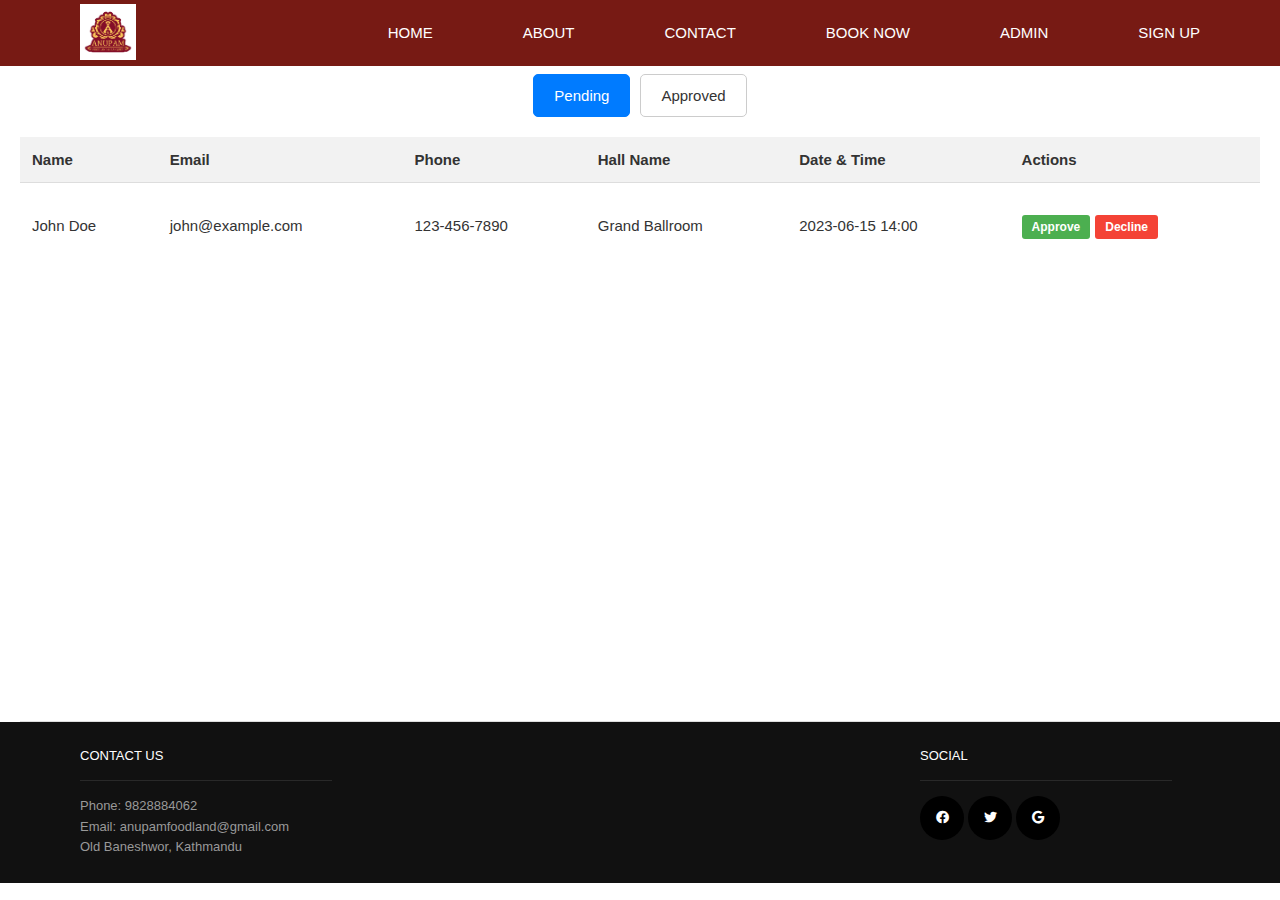
<file: admin.html>
<!DOCTYPE html>
<html lang="en">
  <head>
    <meta charset="UTF-8" />
    <meta name="viewport" content="width=device-width, initial-scale=1.0" />
    <meta http-equiv="X-UA-Compatible" content="ie=edge" />
    <title>Anupam</title>
    <link rel="stylesheet" href="css/all.min.css" />
    <link rel="stylesheet" href="css/style.css" />
  </head>
  <body>
    <header class="page-header">
      <div class="wrapper">
        <div class="logo">
          <a href="index.html">
            <img class="img" src="Images/logo.png" alt="logo" />
          </a>
        </div>
        <nav class="main-nav">
          <ul>
            <li><a href="index.html">Home</a></li>
            <li><a href="#">About</a></li>
            <li><a href="#">Contact</a></li>
            <li><a href="book.html">Book Now</a></li>
            <li><a href="admin.html">Admin</a></li>
            <li><a href="signup.html">Sign Up</a></li>
          </ul>
        </nav>
      </div>
    </header>
    <main>
      <div class="table-container">
        <h1>Booking Management</h1>
        <div class="tabs">
          <a
            href="#pending-content"
            class="tab active"
            data-tab="pending-content"
            >Pending</a
          >
          <a href="#approved-content" class="tab" data-tab="approved-content"
            >Approved</a
          >
        </div>
        <div id="pending-content" class="tab-content active">
          <table>
            <thead>
              <tr>
                <th>Name</th>
                <th>Email</th>
                <th>Phone</th>
                <th>Hall Name</th>
                <th>Date & Time</th>
                <th>Actions</th>
              </tr>
            </thead>
            <tbody>
              <tr>
                <td data-label="Name">John Doe</td>
                <td data-label="Email">john@example.com</td>
                <td data-label="Phone">123-456-7890</td>
                <td data-label="Hall Name">Grand Ballroom</td>
                <td data-label="Date & Time">2023-06-15 14:00</td>
                <td data-label="Actions">
                  <div class="action-buttons">
                    <button class="btn btn-approve">Approve</button>
                    <button class="btn btn-decline">Decline</button>
                  </div>
                </td>
              </tr>
            </tbody>
          </table>
        </div>
        <div id="approved-content" class="tab-content">
          <table>
            <thead>
              <tr>
                <th>Name</th>
                <th>Email</th>
                <th>Phone</th>
                <th>Hall Name</th>
                <th>Date & Time</th>
                <th>Actions</th>
              </tr>
            </thead>
            <tbody>
              <tr>
                <td data-label="Name">Alice Johnson</td>
                <td data-label="Email">alice@example.com</td>
                <td data-label="Phone">555-123-4567</td>
                <td data-label="Hall Name">Crystal Hall</td>
                <td data-label="Date & Time">2023-06-10 12:00</td>
                <td data-label="Actions">
                  <div class="action-buttons">
                    <button class="btn btn-delete">Delete</button>
                  </div>
                </td>
              </tr>
            </tbody>
          </table>
        </div>
      </div>
    </main>
    <footer class="page-footer" id="footer">
      <div class="wrapper">
        <div style="display: flex; justify-content: space-between">
          <div class="footer-col" style="margin-bottom: 24px">
            <h3>Contact Us</h3>
            <ul>
              <li>Phone: 9828884062</li>
              <li>Email: anupamfoodland@gmail.com</li>
              <li>Old Baneshwor, Kathmandu</li>
            </ul>
          </div>

          <div class="footer-col social">
            <h3>Social</h3>
            <ul>
              <li>
                <a href="#" class="fb"><i class="fab fa-facebook"></i></a>
              </li>
              <li>
                <a href="#" class="tw"><i class="fab fa-twitter"></i></a>
              </li>
              <li>
                <a href="#" class="gp"><i class="fab fa-google"></i></a>
              </li>
            </ul>
          </div>
        </div>
      </div>
    </footer>
    <script src="script.js"></script>
  </body>
</html>
</file>
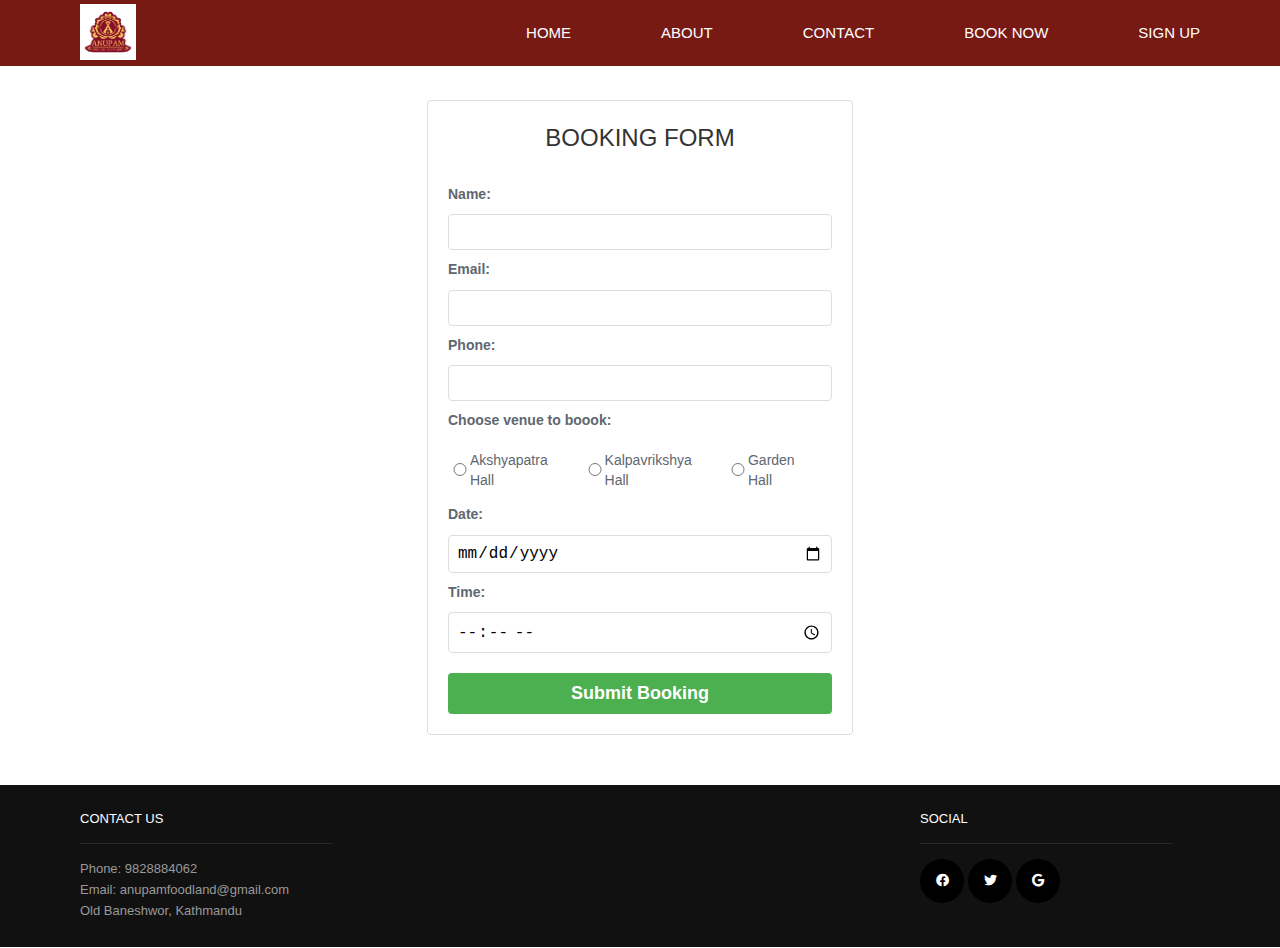
<file: book.html>
<!DOCTYPE html>
<html lang="en">
  <head>
    <meta charset="UTF-8" />
    <meta name="viewport" content="width=device-width, initial-scale=1.0" />
    <meta http-equiv="X-UA-Compatible" content="ie=edge" />
    <title>Anupam</title>
    <link rel="stylesheet" href="css/all.min.css" />
    <link rel="stylesheet" href="css/style.css" />
    <style>
      h1 {
        text-align: center;
        color: #333;
      }
      form {
        display: flex;
        flex-direction: column;
      }
      label {
        margin-top: 10px;
        font-weight: bold;
      }
      input[type="text"],
      input[type="email"],
      input[type="tel"],
      input[type="date"],
      input[type="time"] {
        width: 100%;
        padding: 8px;
        margin-top: 5px;
        border: 1px solid #ddd;
        border-radius: 4px;
        box-sizing: border-box;
      }
      .radio-group {
        display: flex;
        align-items: center;

        margin-top: 5px;
      }
      .radio-group label {
        font-weight: normal;
      }
      button {
        background-color: #4caf50;
        color: white;
        padding: 10px;
        border: none;
        border-radius: 4px;
        cursor: pointer;
        margin-top: 20px;
      }
      button:hover {
        background-color: #45a049;
      }

      .container {
        width: 30%;
        margin: 0 auto;
        padding: 20px;
        border: 1px solid #ddd;
        border-radius: 4px;
        margin-top: 100px;
        margin-bottom: 50px;
      }
      @media (max-width: 600px) {
        .container {
          width: 50%;
          padding: 10px;
        }
      }
    </style>
  </head>
  <body>
    <header class="page-header">
      <div class="wrapper">
        <div class="logo">
          <a href="index.html">
            <img class="img" src="Images/logo.png" alt="logo" />
          </a>
        </div>
        <nav class="main-nav">
          <ul>
            <li><a href="index.html">Home</a></li>
            <li><a href="#">About</a></li>
            <li><a href="#">Contact</a></li>
            <li><a href="book.html">Book Now</a></li>
            <li><a href="signup.html">Sign Up</a></li>
          </ul>
        </nav>
      </div>
    </header>

    <div class="container">
      <h1>Booking Form</h1>
      <form>
        <label for="name">Name:</label>
        <input type="text" id="name" name="name" required />

        <label for="email">Email:</label>
        <input type="email" id="email" name="email" required />

        <label for="phone">Phone:</label>
        <input type="tel" id="phone" name="phone" required />

        <label>Choose venue to boook:</label>
        <div class="radio-group">
          <input
            style="width: 15px"
            type="radio"
            id="contact-email"
            name="contact-method"
            value="email"
            required
          />
          <label for="contact-email">Akshyapatra Hall</label>

          <input
            style="width: 15px"
            type="radio"
            id="contact-phone"
            name="contact-method"
            value="phone"
          />
          <label for="contact-phone">Kalpavrikshya Hall</label>

          <input
            style="width: 15px"
            type="radio"
            id="contact-either"
            name="contact-method"
            value="either"
          />
          <label for="contact-either">Garden Hall</label>
        </div>

        <label for="date">Date:</label>
        <input type="date" id="date" name="date" required />

        <label for="time">Time:</label>
        <input type="time" id="time" name="time" required />

        <button type="submit">Submit Booking</button>
      </form>
    </div>
    <footer class="page-footer" id="footer">
      <div class="wrapper">
        <div style="display: flex; justify-content: space-between">
          <div class="footer-col" style="margin-bottom: 24px">
            <h3>Contact Us</h3>
            <ul>
              <li>Phone: 9828884062</li>
              <li>Email: anupamfoodland@gmail.com</li>
              <li>Old Baneshwor, Kathmandu</li>
            </ul>
          </div>

          <div class="footer-col social">
            <h3>Social</h3>
            <ul>
              <li>
                <a href="#" class="fb"><i class="fab fa-facebook"></i></a>
              </li>
              <li>
                <a href="#" class="tw"><i class="fab fa-twitter"></i></a>
              </li>
              <li>
                <a href="#" class="gp"><i class="fab fa-google"></i></a>
              </li>
            </ul>
          </div>
        </div>
      </div>
    </footer>
  </body>
</html>
</file>
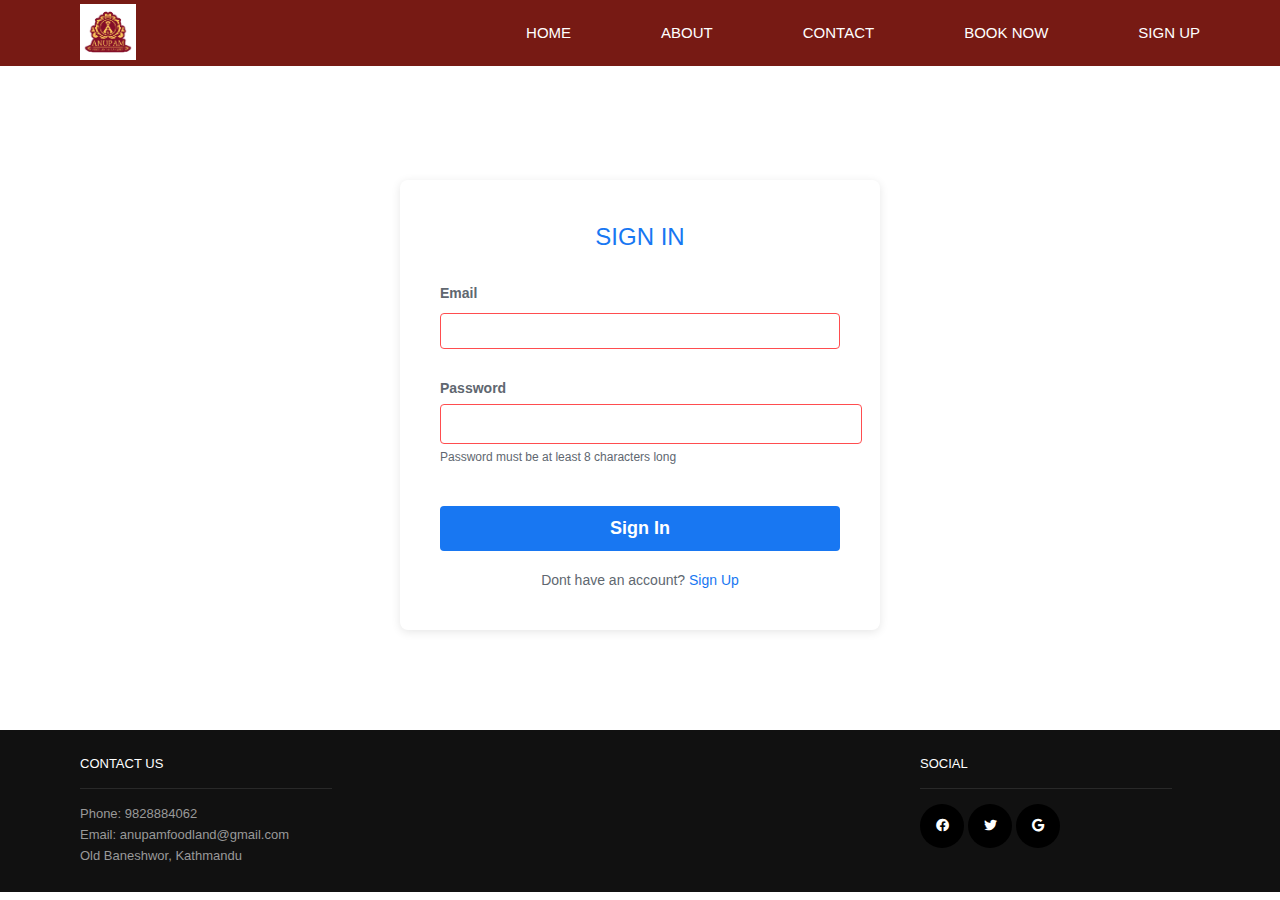
<file: signin.html>
<!DOCTYPE html>
<html lang="en">
  <head>
    <meta charset="UTF-8" />
    <meta name="viewport" content="width=device-width, initial-scale=1.0" />
    <meta http-equiv="X-UA-Compatible" content="ie=edge" />
    <title>Anupam</title>
    <link rel="stylesheet" href="css/all.min.css" />
    <link rel="stylesheet" href="css/style.css" />
  </head>
  <body>
    <header class="page-header">
      <div class="wrapper">
        <div class="logo">
          <a href="index.html">
            <img class="img" src="Images/logo.png" alt="logo" />
          </a>
        </div>
        <nav class="main-nav">
          <ul>
            <li><a href="index.html">Home</a></li>
            <li><a href="#">About</a></li>
            <li><a href="#">Contact</a></li>
            <li><a href="book.html">Book Now</a></li>
            <li><a href="signup.html">Sign Up</a></li>
          </ul>
        </nav>
      </div>
    </header>
    <div class="box">
      <div class="signin-container">
        <h1>Sign In</h1>
        <form>
          <div class="form-group">
            <label for="email">Email</label>
            <input type="email" id="email" name="email" required />
          </div>
          <div class="form-group">
            <label for="password">Password</label>
            <input
              type="password"
              id="password"
              name="password"
              required
              minlength="8"
            />
            <p class="password-hint">
              Password must be at least 8 characters long
            </p>
          </div>
          <button type="submit">Sign In</button>
        </form>
        <div class="login-link">
          Dont have an account?
          <a
            href="file:///Users/sarveshkarki/Documents/play/untitled%20folder/exotic-car/signup.html"
            >Sign Up</a
          >
        </div>
      </div>
    </div>
    <footer class="page-footer" id="footer">
      <div class="wrapper">
        <div style="display: flex; justify-content: space-between">
          <div class="footer-col" style="margin-bottom: 24px">
            <h3>Contact Us</h3>
            <ul>
              <li>Phone: 9828884062</li>
              <li>Email: anupamfoodland@gmail.com</li>
              <li>Old Baneshwor, Kathmandu</li>
            </ul>
          </div>

          <div class="footer-col social">
            <h3>Social</h3>
            <ul>
              <li>
                <a href="#" class="fb"><i class="fab fa-facebook"></i></a>
              </li>
              <li>
                <a href="#" class="tw"><i class="fab fa-twitter"></i></a>
              </li>
              <li>
                <a href="#" class="gp"><i class="fab fa-google"></i></a>
              </li>
            </ul>
          </div>
        </div>
      </div>
    </footer>
  </body>
</html>
</file>
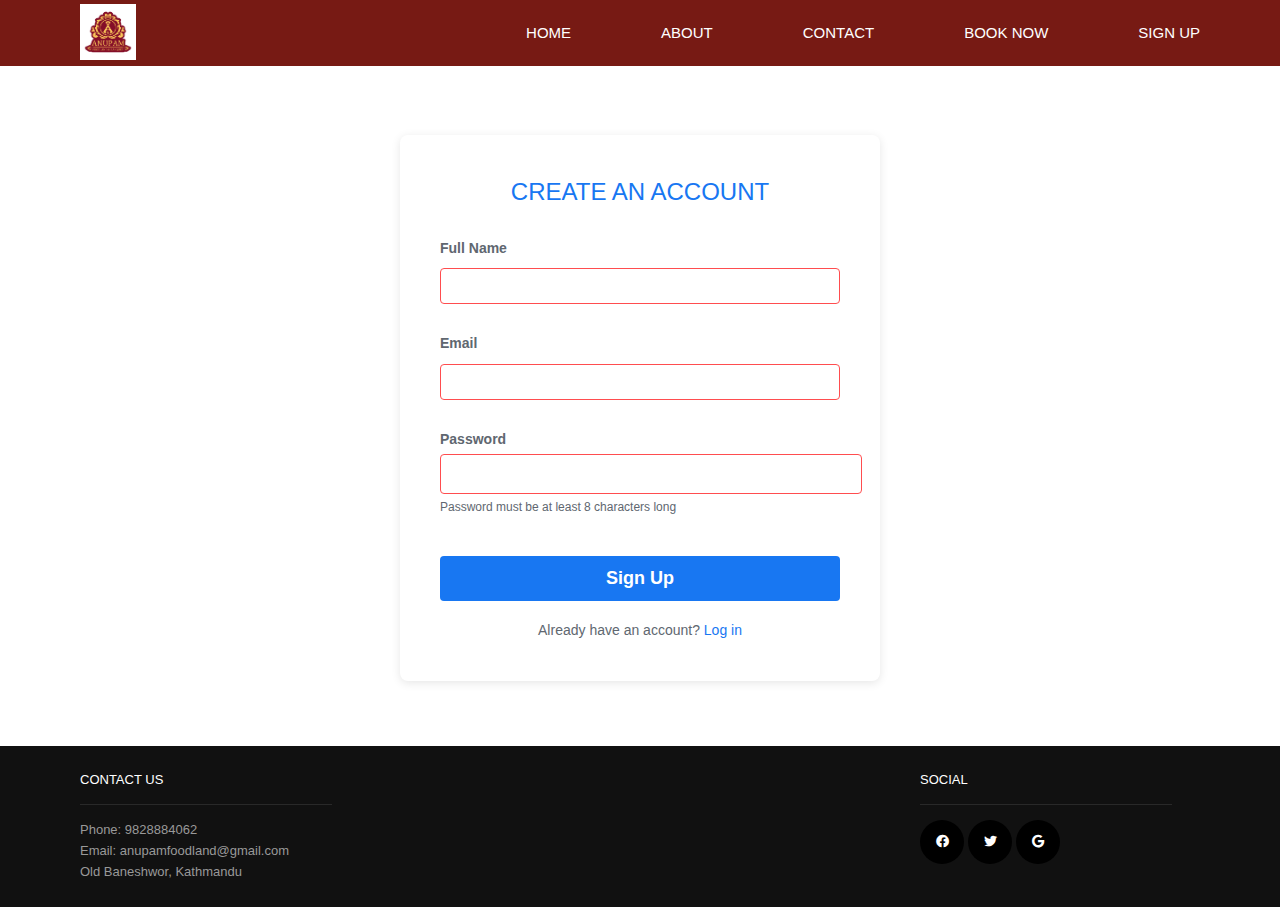
<file: signup.html>
<!DOCTYPE html>
<html lang="en">
  <head>
    <meta charset="UTF-8" />
    <meta name="viewport" content="width=device-width, initial-scale=1.0" />
    <meta http-equiv="X-UA-Compatible" content="ie=edge" />
    <title>Anupam</title>
    <link rel="stylesheet" href="css/all.min.css" />
    <link rel="stylesheet" href="css/style.css" />
  </head>
  <body>
    <header class="page-header">
      <div class="wrapper">
        <div class="logo">
          <a href="index.html">
            <img class="img" src="Images/logo.png" alt="logo" />
          </a>
        </div>
        <nav class="main-nav">
          <ul>
            <li><a href="index.html">Home</a></li>
            <li><a href="#">About</a></li>
            <li><a href="#">Contact</a></li>
            <li><a href="book.html">Book Now</a></li>
            <li><a href="signup.html">Sign Up</a></li>
          </ul>
        </nav>
      </div>
    </header>
    <div class="box">
      <div class="signup-container">
        <h1>Create an Account</h1>
        <form>
          <div class="form-group">
            <label for="fullname">Full Name</label>
            <input type="text" id="fullname" name="fullname" required />
          </div>
          <div class="form-group">
            <label for="email">Email</label>
            <input type="email" id="email" name="email" required />
          </div>
          <div class="form-group">
            <label for="password">Password</label>
            <input
              type="password"
              id="password"
              name="password"
              required
              minlength="8"
            />
            <p class="password-hint">
              Password must be at least 8 characters long
            </p>
          </div>
          <button type="submit">Sign Up</button>
        </form>
        <div class="login-link">
          Already have an account?
          <a
            href="file:///Users/sarveshkarki/Documents/play/untitled%20folder/exotic-car/signin.html"
            >Log in</a
          >
        </div>
      </div>
    </div>
    <footer class="page-footer" id="footer">
      <div class="wrapper">
        <div style="display: flex; justify-content: space-between">
          <div class="footer-col" style="margin-bottom: 24px">
            <h3>Contact Us</h3>
            <ul>
              <li>Phone: 9828884062</li>
              <li>Email: anupamfoodland@gmail.com</li>
              <li>Old Baneshwor, Kathmandu</li>
            </ul>
          </div>

          <div class="footer-col social">
            <h3>Social</h3>
            <ul>
              <li>
                <a href="#" class="fb"><i class="fab fa-facebook"></i></a>
              </li>
              <li>
                <a href="#" class="tw"><i class="fab fa-twitter"></i></a>
              </li>
              <li>
                <a href="#" class="gp"><i class="fab fa-google"></i></a>
              </li>
            </ul>
          </div>
        </div>
      </div>
    </footer>
  </body>
</html>
</file>
<file: css/style.css>
/*=========RESET CSS=========*/
html,
body,
div,
span,
applet,
object,
iframe,
h1,
h2,
h3,
h4,
h5,
h6,
p,
blockquote,
pre,
a,
abbr,
acronym,
address,
big,
cite,
code,
del,
dfn,
em,
img,
ins,
kbd,
q,
s,
samp,
small,
strike,
strong,
sub,
sup,
tt,
var,
b,
u,
i,
center,
dl,
dt,
dd,
ol,
ul,
li,
fieldset,
form,
label,
legend,
table,
caption,
tbody,
tfoot,
thead,
tr,
th,
td,
article,
aside,
canvas,
details,
embed,
figure,
figcaption,
footer,
header,
hgroup,
menu,
nav,
output,
ruby,
section,
summary,
time,
mark,
audio,
video {
  margin: 0;
  padding: 0;
  border: 0;
  font-size: 100%;
  font: inherit;
  vertical-align: baseline;
}
/* HTML5 display-role reset for older browsers */
article,
aside,
details,
figcaption,
figure,
footer,
header,
hgroup,
menu,
nav,
section {
  display: block;
}
body {
  line-height: 1;
}
ol,
ul {
  list-style: none;
}
blockquote,
q {
  quotes: none;
}
blockquote:before,
blockquote:after,
q:before,
q:after {
  content: "";
  content: none;
}
table {
  border-collapse: collapse;
  border-spacing: 0;
}

/*=========BASE STYLE=========*/
body {
  color: #fff;
  font-family: "Helvetica Neue", Arial, sans-serif;
  font-size: 15px;
  line-height: 1.4;
}
.wrapper {
  width: 1120px;
  height: 100%;
  margin: 0 auto;
}

/*========= HEADER =========*/

.page-header {
  height: 66px;
  width: 100%;
  background: #771a14;
  position: absolute;
  left: 0;
  top: 0;
}

.page-header .logo {
  float: left;
  padding-top: 4px;
  box-sizing: border-box;
}
.page-header .logo .img {
  height: 56px;
  width: 56px;
}
.page-header .main-nav {
  float: right;
}

.main-nav li {
  float: left;
  margin-left: 90px;
}
.main-nav li a {
  color: #fff;
  text-transform: uppercase;
  text-decoration: none;
  line-height: 66px;
}
.main-nav li a:hover {
  color: #ff0000;
}
/*========= MAIN =========*/
/*========= Banner =========*/
.banner {
  height: 612px;
  background: url(../images/banner.jpg);
  background-size: cover;
  padding-top: 230px;
  box-sizing: border-box;
}

.banner-block {
  margin-left: auto;
  margin-right: auto;
  font-size: 60px;
  font-weight: bold;
  text-align: center;
}
h1 {
  text-transform: uppercase;
}
.subtitle {
  font-size: 21px;
  font-weight: 300;
  margin: 25px 0;
}

/*========= Articles =========*/
.articles {
  background: #ffffff; /* Old browsers */
  background: -moz-linear-gradient(
    -5deg,
    #ffffff 0%,
    #ffffff 50%,
    #eebb5d 50%,
    #eebb5d 100%
  ); /* FF3.6-15 */
  background: -webkit-linear-gradient(
    -5deg,
    #ffffff 0%,
    #ffffff 50%,
    #eebb5d 50%,
    #eebb5d 100%
  ); /* Chrome10-25,Safari5.1-6 */
  background: linear-gradient(
    95deg,
    #ffffff 0%,
    #ffffff 50%,
    #eebb5d 50%,
    #eebb5d 100%
  ); /* W3C, IE10+, FF16+, Chrome26+, Opera12+, Safari7+ */
}
.articles > .wrapper::after,
.page-footer > .wrapper::after {
  content: ".";
  font-size: 0;
  height: 1px;
  width: 100%;
  display: block;
  clear: both;
}
article {
  width: 50%;
  float: left;
  box-sizing: border-box;
  padding-top: 60px;
}
article:first-of-type {
  padding-right: 65px;
  color: #000;
}
article:last-of-type {
  padding-left: 65px;
}
h2 {
  font-size: 36px;
  font-weight: 300;
}
h2::after {
  content: ".";
  font-size: 0;
  display: block;
  height: 2px;
  width: 38px;
  background: #ca0500;
  margin: 25px 0 28px;
}
.quote {
  font-size: 22px;
  font-style: italic;
  font-weight: 300;
  margin-bottom: 25px;
}
.text {
  font-weight: 300;
  margin-bottom: 60px;
}

/*========= Card =========*/
.card {
  width: 100%;
  background-color: white;
  border-radius: 8px;
  overflow: hidden;
  box-shadow: 0 4px 8px rgba(0, 0, 0, 0.1);
  transition: transform 0.3s ease;
}
.card:hover {
  transform: translateY(-5px);
}
.card-image {
  width: 100%;
  height: 200px;
  object-fit: cover;
}
.card-content {
  padding: 16px;
}
.card-title {
  margin: 0 0 8px 0;
  color: #333;
  font-size: 1.25rem;
}
.card-subtitle {
  margin: 0 0 8px 0;
  color: #333333d8;
  font-size: 1rem;
}
.card-description {
  color: #666;
  font-size: 0.875rem;
  line-height: 1.4;
}
/*========= Carouasel =========*/
.carousel-container {
  max-width: 1000px;
  position: relative;
  padding: 0 50px;
}
.carousel {
  display: flex;
  overflow-x: hidden;
  scroll-snap-type: x mandatory;
  scroll-behavior: smooth;
  -webkit-overflow-scrolling: touch;
}
.carousel-slide {
  flex: 0 0 100%;
  width: 100%;
  scroll-snap-align: start;
}
.card {
  width: 400px;
  height: 420px;
  background-color: white;
  border-radius: 8px;
  overflow: hidden;
  box-shadow: 0 4px 8px rgba(0, 0, 0, 0.1);
  margin: 0 auto;
}
.card-image {
  width: 100%;
  height: 200px;
  object-fit: cover;
}
.card-content {
  padding: 16px;
}
.card-title {
  margin: 0 0 8px 0;
  color: #333;
  font-size: 1.25rem;
}
.card-description {
  color: #666;
  font-size: 0.875rem;
  line-height: 1.4;
}
.carousel-button {
  position: absolute;
  top: 50%;
  transform: translateY(-50%);
  background: rgba(0, 0, 0, 0.5);
  color: white;
  border: none;
  width: 40px;
  height: 40px;
  border-radius: 50%;
  font-size: 20px;
  cursor: pointer;
  display: flex;
  justify-content: center;
  align-items: center;
  transition: background 0.3s ease;
}
.carousel-button:hover {
  background: rgba(0, 0, 0, 0.7);
}
.carousel-button-prev {
  left: 0;
}
.carousel-button-next {
  right: 0;
}
@media (max-width: 768px) {
  .carousel-container {
    padding: 0 30px;
  }
  .carousel-button {
    width: 30px;
    height: 30px;
    font-size: 16px;
  }
}
/*========= Form =========*/
form {
  display: flex;
  flex-direction: column;
}
label {
  margin-top: 10px;
  font-weight: bold;
}
input[type="text"],
input[type="email"],
input[type="tel"],
input[type="date"],
input[type="time"] {
  width: 100%;
  padding: 8px;
  margin-top: 5px;
  border: 1px solid #ddd;
  border-radius: 4px;
  box-sizing: border-box;
}
.radio-group {
  margin-top: 5px;
}
.radio-group label {
  font-weight: normal;
  margin-right: 15px;
}
button {
  background-color: #4caf50;
  color: white;
  padding: 10px;
  border: none;
  border-radius: 4px;
  cursor: pointer;
  margin-top: 20px;
}
button:hover {
  background-color: #45a049;
}
@media (max-width: 600px) {
  .container {
    width: 100%;
    padding: 10px;
  }
}
/*========= Footer =========*/
.page-footer {
  background: #111111;
  padding-top: 25px;
}
.footer-col {
  width: 25%;
  float: left;
}
.page-footer h3 {
  font-size: 13px;
  text-transform: uppercase;
}
.page-footer h3::after {
  content: ".";
  font-size: 0;
  width: 90%;
  height: 1px;
  background: #292929;
  display: block;
  margin: 15px 0;
}
.page-footer li {
  font-size: 13px;
  color: #999;
  line-height: 1.6;
}
.page-footer li:hover {
  color: #fff;
  cursor: pointer;
}
.copy {
  color: #585858;
  margin-top: 32px;
}
.social a {
  display: block;
  width: 44px;
  height: 44px;
  border-radius: 50%;
  background: #000;
  color: #fff;
  text-align: center;
  line-height: 44px;
}
.social a:hover {
  background: #fff;
  color: #ff0000;
}
.social li {
  display: inline-block;
}
/*========= Tabs Page =========*/

.tabs {
  display: flex;
  justify-content: center;
  margin-bottom: 20px;
}

.tab {
  padding: 10px 20px;
  text-decoration: none;
  color: #333;
  border: 1px solid #ccc;
  border-radius: 5px;
  margin: 0 5px;
  cursor: pointer;
  transition: background-color 0.3s ease, color 0.3s ease;
}

.tab-content {
  display: none; /* Hide all tab contents by default */
}

.tab-content.active {
  display: block; /* Display only the active tab content */
}

.tab.active {
  background-color: #007bff;
  color: #fff;
  border-color: #007bff;
}

.tab:hover {
  background-color: #0056b3;
  color: #fff;
}

.tab:first-child {
  border-top-left-radius: 5px;
  border-bottom-left-radius: 5px;
}
.tab:last-child {
  border-top-right-radius: 5px;
  border-bottom-right-radius: 5px;
}
.tab:hover {
  background-color: #d0d0d0;
}
.tab-content {
  display: none;
}

/*========= Table Page =========*/
.table-container {
  margin-top: 20px;
  margin-left: 20px;
  margin-right: 20px;
}
table {
  width: 100%;
  border-collapse: collapse;
  margin-top: 20px;
  height: 65vh;
}
th,
td {
  padding: 12px;
  text-align: left;
  border-bottom: 1px solid #ddd;
  color: #333;
}
th {
  background-color: #f2f2f2;
  font-weight: bold;
  color: #333;
}
.action-buttons {
  display: flex;
  gap: 5px;
}
.btn {
  padding: 5px 10px;
  border: none;
  border-radius: 3px;
  cursor: pointer;
  font-size: 12px;
}
.btn-approve {
  background-color: #4caf50;
  color: white;
}
.btn-decline {
  background-color: #f44336;
  color: white;
}
.btn-delete {
  background-color: #808080;
  color: white;
}
@media (max-width: 768px) {
  table,
  tr,
  td {
    display: block;
  }
  tr {
    margin-bottom: 15px;
  }
  td {
    text-align: right;
    padding-left: 50%;
    position: relative;
  }
  td::before {
    content: attr(data-label);
    position: absolute;
    left: 6px;
    width: 45%;
    text-align: left;
    font-weight: bold;
  }
  .action-buttons {
    justify-content: flex-end;
  }
}
/*========= Signup and SignIn Page =========*/
.box {
  display: flex;
  justify-content: center;
  align-items: center;
}
.signin-container {
  background-color: #ffffff;
  border-radius: 8px;
  box-shadow: 0 2px 10px rgba(0, 0, 0, 0.1);
  padding: 40px;
  width: 100%;
  max-width: 400px;
  margin-top: 180px;
  margin-bottom: 100px;
}
.signup-container {
  background-color: #ffffff;
  border-radius: 8px;
  box-shadow: 0 2px 10px rgba(0, 0, 0, 0.1);
  padding: 40px;
  width: 100%;
  max-width: 400px;
  margin-top: 135px;
  margin-bottom: 65px;
}
h1 {
  color: #1877f2;
  font-size: 24px;
  margin-bottom: 20px;
  text-align: center;
}
form {
  display: flex;
  flex-direction: column;
}
.form-group {
  margin-bottom: 20px;
}
label {
  display: block;
  margin-bottom: 5px;
  color: #606770;
  font-size: 14px;
}
input {
  width: 100%;
  padding: 10px;
  border: 1px solid #dddfe2;
  border-radius: 4px;
  font-size: 16px;
}
input:focus {
  outline: none;
  border-color: #1877f2;
  box-shadow: 0 0 0 2px rgba(24, 119, 242, 0.2);
}
input:invalid {
  border-color: #ff4d4f;
}
.password-hint {
  font-size: 12px;
  color: #606770;
  margin-top: 5px;
}
button {
  background-color: #1877f2;
  color: #ffffff;
  border: none;
  border-radius: 4px;
  padding: 12px;
  font-size: 18px;
  font-weight: bold;
  cursor: pointer;
  transition: background-color 0.3s;
}
button:hover {
  background-color: #166fe5;
}
.login-link {
  text-align: center;
  margin-top: 20px;
  font-size: 14px;
  color: #606770;
}
.login-link a {
  color: #1877f2;
  text-decoration: none;
}
.login-link a:hover {
  text-decoration: underline;
}
@media (max-width: 480px) {
  .signup-container {
    padding: 20px;
  }
  h1 {
    font-size: 20px;
  }
  input,
  button {
    font-size: 14px;
  }
}
</file>
